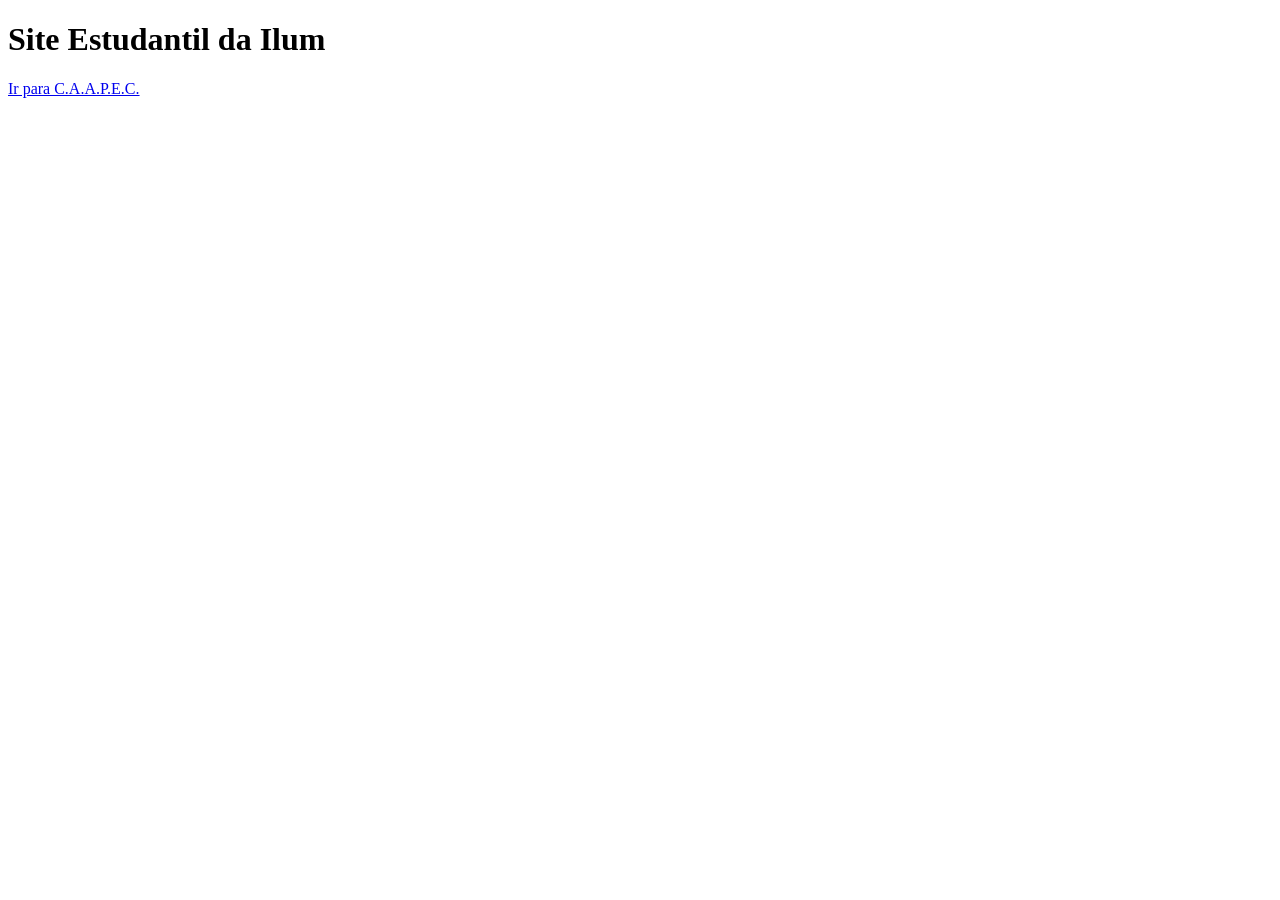
<file: index.html>
<!DOCTYPE html>
<html lang="pt-br">
    <head>
        <meta charset="UTF-8">
        <meta name="viewport" content="width=device-width, initial-scale=1.0">
        <title>SEI - Site Estudantil da Ilum</title>
    </head>

<h1>Site Estudantil da Ilum</h1>

<a href="pages/caapec/index.html">Ir para C.A.A.P.E.C.</a>
</file>
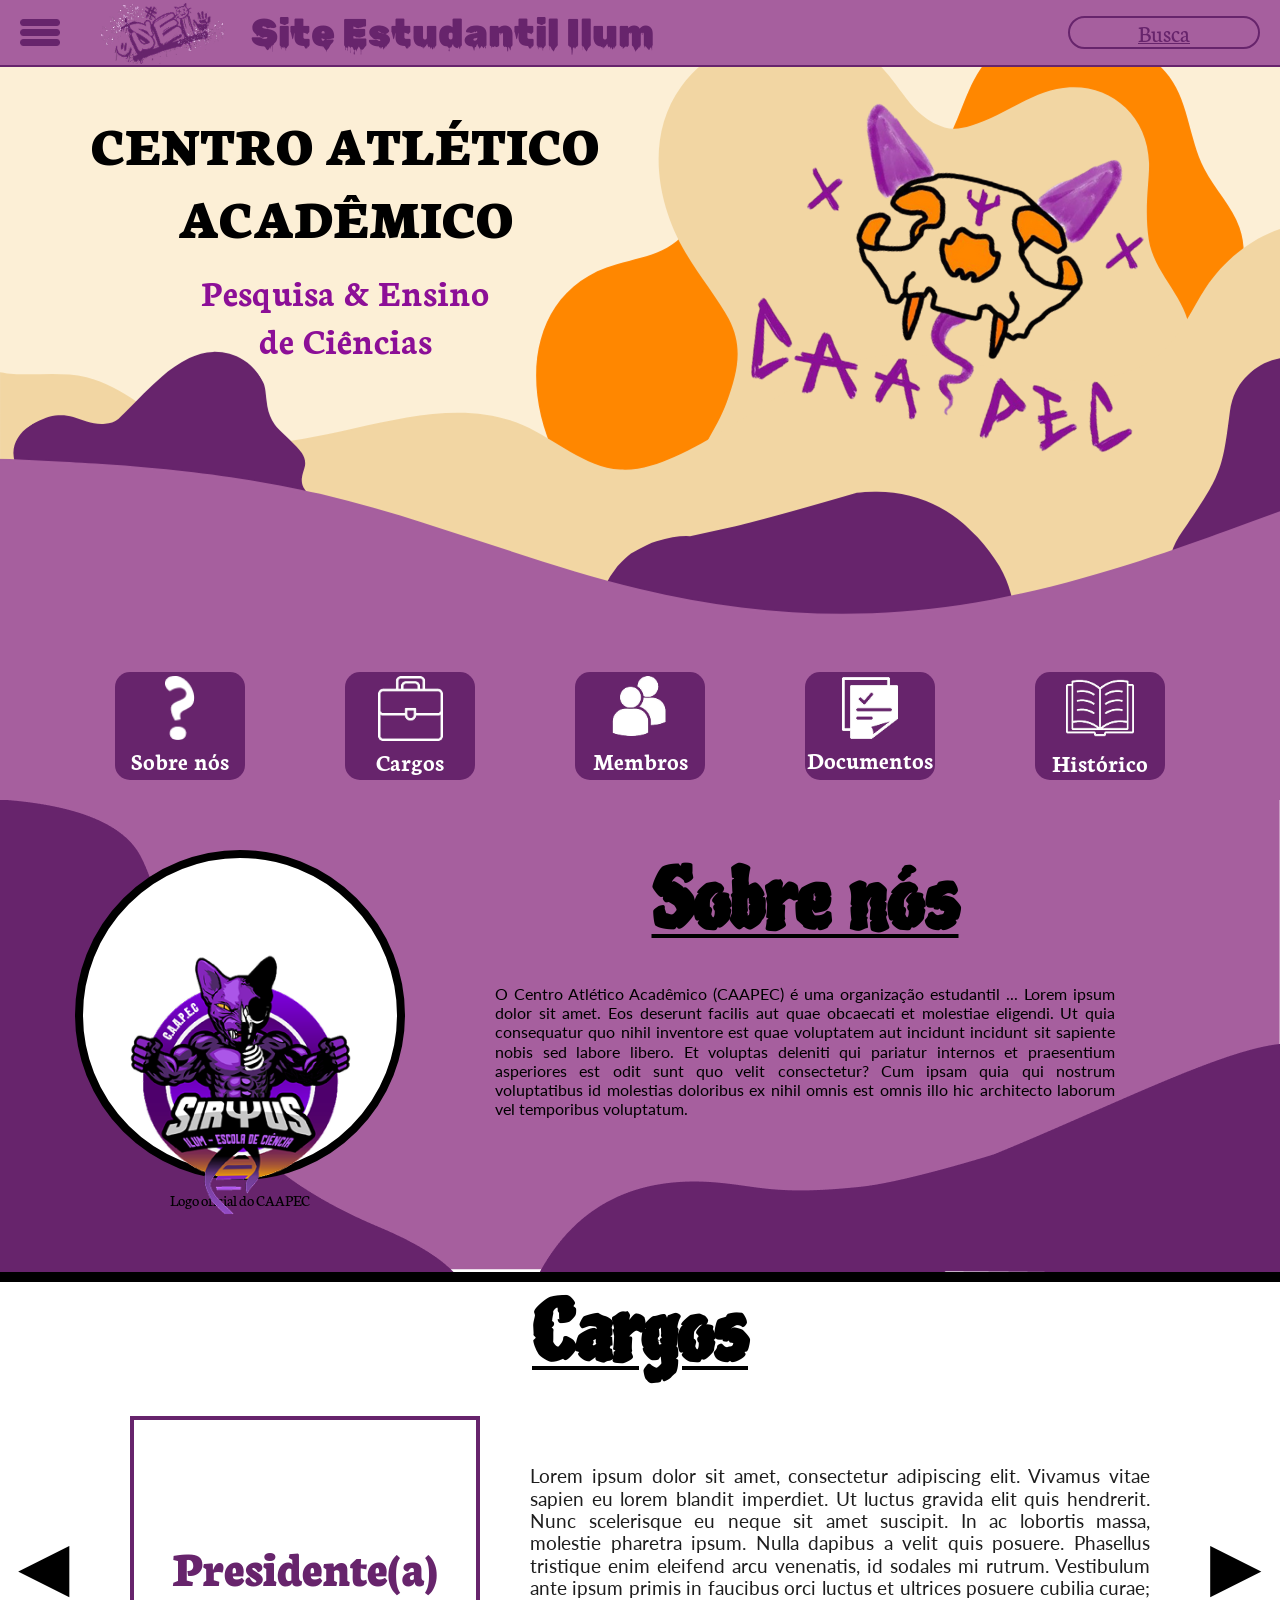
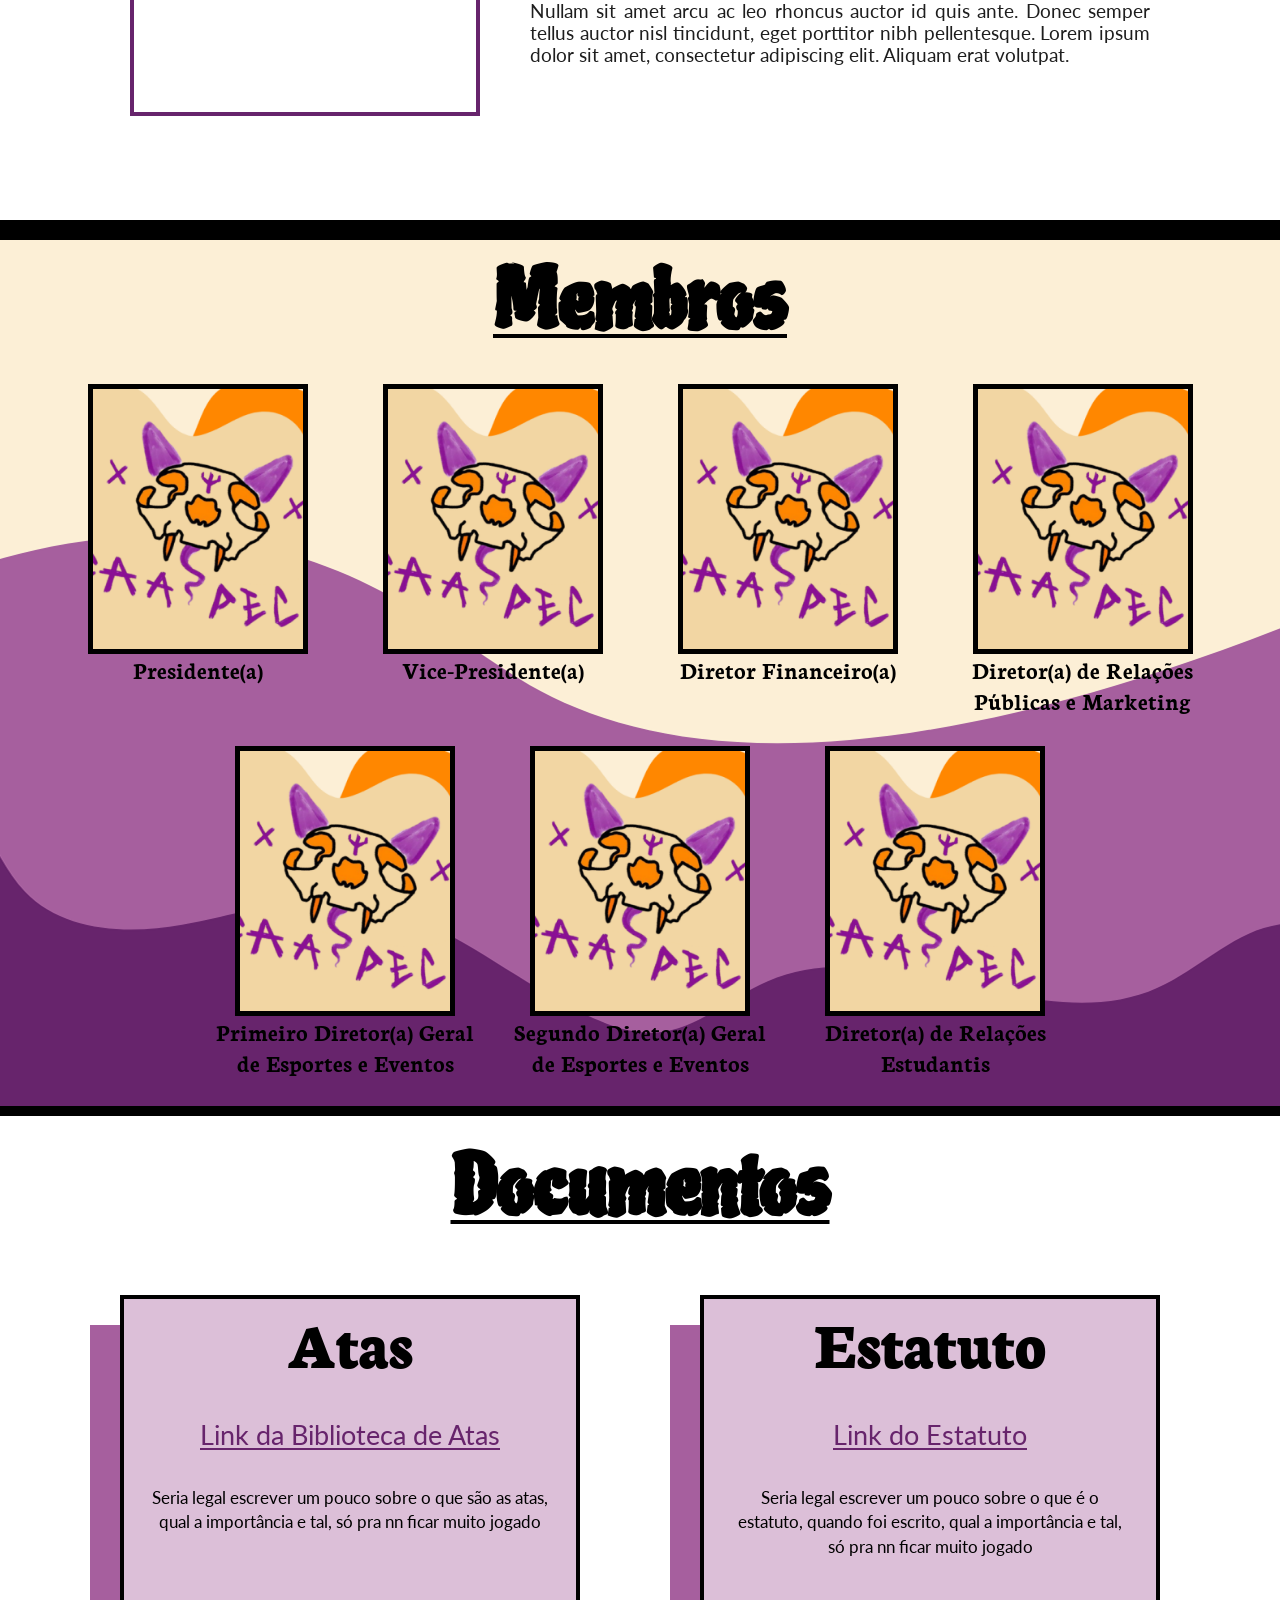
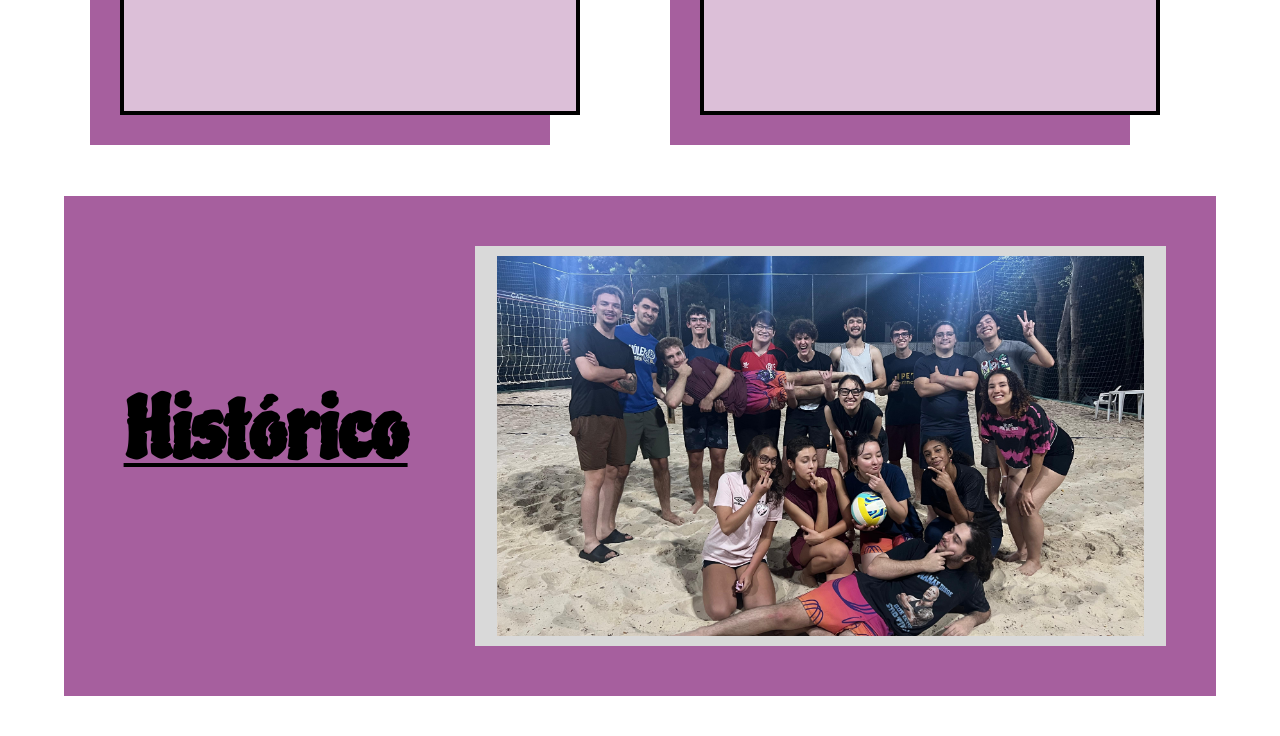
<file: pages/caapec/index.html>
<!DOCTYPE html>
<html lang="pt-br">
    <head>
        <meta charset="UTF-8">
        <meta name="viewport" content="width=device-width, initial-scale=1.0">
        <title>CAAPEC - Centro Atlético Acadêmico</title>
        <link rel="stylesheet" href="theme-caapec.css">
        <link rel="preconnect" href="https://fonts.googleapis.com">
        <link rel="preconnect" href="https://fonts.gstatic.com" crossorigin>
        <link href="https://fonts.googleapis.com/css2?family=Lato:ital,wght@0,100;0,300;0,400;0,700;0,900;1,100;1,300;1,400;1,700;1,900&family=Neuton:ital,wght@0,200;0,300;0,400;0,700;0,800;1,400&family=Piedra&family=Rubik+Wet+Paint&display=swap" rel="stylesheet">
    </head>
    <body class="page-caapec">
        <nav class="top-navbar">
            <div class="top-navbar-container">
                <div class="menu">
                    <button class="menu-button">
                        <img src="../../assets/icons/menu icon.png" alt="abrir menu">
                    </button>
                    <button class="logo-sei-button">
                        <img src="../../assets/images/logo sei roxo 1.png" alt="ir para página inicial">
                    </button>
                    <span class="site-name">Site Estudantil Ilum</span>
                </div>
                <div class="search-container">
                    <form action="/buscar" method="GET">
                        <input type="search" placeholder="Busca" class="search-input">
                    </form>
                </div>
            </div>
        </nav>
        <header class="hero-section">
            <div class="hero-container">
                <div class="hero-text">
                    <h1>CENTRO ATLÉTICO ACADÊMICO</h1>
                    <p class="hero-subtitle">
                        Pesquisa & Ensino
                        <br>
                        de Ciências
                    </p>
                </div>
            </div>
        </header>
        <nav class="navigation-menu">
            <a href="#sobre-nos" class="nav-button">
                <img src="../../assets/icons/sobre nos icon.png" class="icon-sobre" alt="Sobre nós">
                <span>Sobre nós</span>
            </a>
            <a href="#cargos" class="nav-button">
                <img src="../../assets/icons/cargos icon.png" class="icon-cargos" alt="Cargos">
                <span>Cargos</span>
            </a>
            <a href="#membros" class="nav-button">
                <img src="../../assets/icons/membros icon.png" class="icon-membros" alt="Membros">
                <span>Membros</span>
            </a>
            <a href="#documentos" class="nav-button">
                <img src="../../assets/icons/documentos.png" class="icon-documentos" alt="Membros">
                <span>Documentos</span>
            </a>
            <a href="#historico" class="nav-button">
                <img src="../../assets/icons/historico icon.png" class="icon-historico" alt="Membros">
                <span>Histórico</span>
            </a>
        </nav>
        <section id="sobre-nos" class="seccao-sobre-nos">
            <div class="sobre-nos-container">
                <div class="sobre-nos-logo-area">
                    <div class="logo-circle">
                        <img src="img/logo caapec.png" alt="Logo oficial do CAAPEC">
                    </div>
                    <p class="logo-caption">Logo oficial do CAAPEC</p>
                </div>
                <div class="sibre-nos-texto-area">
                    <h2 class="seccao-titulo">Sobre nós</h2>
                    <div class="sobre-nos-conteudo">
                        <p>
                            O Centro Atlético Acadêmico (CAAPEC) é uma organização estudantil ... 
                                Lorem ipsum dolor sit amet. Eos deserunt facilis aut quae obcaecati et molestiae eligendi. Ut quia consequatur quo nihil inventore est quae voluptatem aut incidunt incidunt sit sapiente nobis sed labore libero.
                                Et voluptas deleniti qui pariatur internos et praesentium asperiores est odit sunt quo velit consectetur? Cum ipsam quia qui nostrum voluptatibus id molestias doloribus ex nihil omnis est omnis illo hic architecto laborum vel temporibus voluptatum.
                        </p>
                    </div>
                </div>
            </div>
        </section>
        <section id="cargos" class="seccao-cargos">
            <div class="cargos-container">
                <h2 class="seccao-titulo">Cargos</h2>
                <div class="cargos-carrossel">
                    <button class="seta-nav seta-esquerda" aria-label="Anterior">
                        &#9664;
                    </button>
                    <div class="cargos-conteudo-wrapper">
                        <div class="cargo-item ativo">
                            <div class="cargo-card-box">
                                <h3>Presidente(a)</h3>
                            </div>
                            <div class="cargo-descricao">
                                <p>
                                    Lorem ipsum dolor sit amet, consectetur adipiscing elit. Vivamus vitae 
                                    sapien eu lorem blandit imperdiet. Ut luctus gravida elit quis hendrerit. 
                                    Nunc scelerisque eu neque sit amet suscipit. In ac lobortis massa, molestie 
                                    pharetra ipsum. Nulla dapibus a velit quis posuere. Phasellus tristique 
                                    enim eleifend arcu venenatis, id sodales mi rutrum. Vestibulum ante ipsum 
                                    primis in faucibus orci luctus et ultrices posuere cubilia curae; Nullam 
                                    sit amet arcu ac leo rhoncus auctor id quis ante. Donec semper tellus 
                                    auctor nisl tincidunt, eget porttitor nibh pellentesque. Lorem ipsum dolor 
                                    sit amet, consectetur adipiscing elit. Aliquam erat volutpat.
                                </p>
                            </div>
                        </div>
                        <div class="cargo-item">
                            <div class="cargo-card-box">
                                <h3>Vice-Presidente(a)</h3>
                            </div>
                            <div class="cargo-descricao">
                                <p>
                                    Lorem ipsum dolor sit amet, consectetur adipiscing elit. Vivamus vitae 
                                    sapien eu lorem blandit imperdiet. Ut luctus gravida elit quis hendrerit. 
                                    Nunc scelerisque eu neque sit amet suscipit. In ac lobortis massa, molestie 
                                    pharetra ipsum. Nulla dapibus a velit quis posuere. Phasellus tristique 
                                    enim eleifend arcu venenatis, id sodales mi rutrum. Vestibulum ante ipsum 
                                    primis in faucibus orci luctus et ultrices posuere cubilia curae; Nullam 
                                    sit amet arcu ac leo rhoncus auctor id quis ante. Donec semper tellus 
                                    auctor nisl tincidunt, eget porttitor nibh pellentesque. Lorem ipsum dolor 
                                    sit amet, consectetur adipiscing elit. Aliquam erat volutpat.
                                </p>
                            </div>
                        </div>
                        <div class="cargo-item">
                            <div class="cargo-card-box">
                                <h3>Diretor Financeiro(a)</h3>
                            </div>
                            <div class="cargo-descricao">
                                <p>
                                    Lorem ipsum dolor sit amet, consectetur adipiscing elit. Vivamus vitae 
                                    sapien eu lorem blandit imperdiet. Ut luctus gravida elit quis hendrerit. 
                                    Nunc scelerisque eu neque sit amet suscipit. In ac lobortis massa, molestie 
                                    pharetra ipsum. Nulla dapibus a velit quis posuere. Phasellus tristique 
                                    enim eleifend arcu venenatis, id sodales mi rutrum. Vestibulum ante ipsum 
                                    primis in faucibus orci luctus et ultrices posuere cubilia curae; Nullam 
                                    sit amet arcu ac leo rhoncus auctor id quis ante. Donec semper tellus 
                                    auctor nisl tincidunt, eget porttitor nibh pellentesque. Lorem ipsum dolor 
                                    sit amet, consectetur adipiscing elit. Aliquam erat volutpat.
                                </p>
                            </div>
                        </div>
                        <div class="cargo-item">
                            <div class="cargo-card-box">
                                <h3>Diretor(a) de Relações Públicas e Marketing</h3>
                            </div>
                            <div class="cargo-descricao">
                                <p>
                                    Lorem ipsum dolor sit amet, consectetur adipiscing elit. Vivamus vitae 
                                    sapien eu lorem blandit imperdiet. Ut luctus gravida elit quis hendrerit. 
                                    Nunc scelerisque eu neque sit amet suscipit. In ac lobortis massa, molestie 
                                    pharetra ipsum. Nulla dapibus a velit quis posuere. Phasellus tristique 
                                    enim eleifend arcu venenatis, id sodales mi rutrum. Vestibulum ante ipsum 
                                    primis in faucibus orci luctus et ultrices posuere cubilia curae; Nullam 
                                    sit amet arcu ac leo rhoncus auctor id quis ante. Donec semper tellus 
                                    auctor nisl tincidunt, eget porttitor nibh pellentesque. Lorem ipsum dolor 
                                    sit amet, consectetur adipiscing elit. Aliquam erat volutpat.
                                </p>
                            </div>
                        </div>
                        <div class="cargo-item">
                            <div class="cargo-card-box">
                                <h3>Primeiro Diretor(a) Geral de Esportes e Eventos</h3>
                            </div>
                            <div class="cargo-descricao">
                                <p>
                                    Lorem ipsum dolor sit amet, consectetur adipiscing elit. Vivamus vitae 
                                    sapien eu lorem blandit imperdiet. Ut luctus gravida elit quis hendrerit. 
                                    Nunc scelerisque eu neque sit amet suscipit. In ac lobortis massa, molestie 
                                    pharetra ipsum. Nulla dapibus a velit quis posuere. Phasellus tristique 
                                    enim eleifend arcu venenatis, id sodales mi rutrum. Vestibulum ante ipsum 
                                    primis in faucibus orci luctus et ultrices posuere cubilia curae; Nullam 
                                    sit amet arcu ac leo rhoncus auctor id quis ante. Donec semper tellus 
                                    auctor nisl tincidunt, eget porttitor nibh pellentesque. Lorem ipsum dolor 
                                    sit amet, consectetur adipiscing elit. Aliquam erat volutpat.
                                </p>
                            </div>
                        </div>
                        <div class="cargo-item">
                            <div class="cargo-card-box">
                                <h3>Segundo Diretor(a) Geral de Esportes e Eventos</h3>
                            </div>
                            <div class="cargo-descricao">
                                <p>
                                    Lorem ipsum dolor sit amet, consectetur adipiscing elit. Vivamus vitae 
                                    sapien eu lorem blandit imperdiet. Ut luctus gravida elit quis hendrerit. 
                                    Nunc scelerisque eu neque sit amet suscipit. In ac lobortis massa, molestie 
                                    pharetra ipsum. Nulla dapibus a velit quis posuere. Phasellus tristique 
                                    enim eleifend arcu venenatis, id sodales mi rutrum. Vestibulum ante ipsum 
                                    primis in faucibus orci luctus et ultrices posuere cubilia curae; Nullam 
                                    sit amet arcu ac leo rhoncus auctor id quis ante. Donec semper tellus 
                                    auctor nisl tincidunt, eget porttitor nibh pellentesque. Lorem ipsum dolor 
                                    sit amet, consectetur adipiscing elit. Aliquam erat volutpat.
                                </p>
                            </div>
                        </div>
                        <div class="cargo-item">
                            <div class="cargo-card-box">
                                <h3>Diretor(a) de Relações Estudantis</h3>
                            </div>
                            <div class="cargo-descricao">
                                <p>
                                    Lorem ipsum dolor sit amet, consectetur adipiscing elit. Vivamus vitae 
                                    sapien eu lorem blandit imperdiet. Ut luctus gravida elit quis hendrerit. 
                                    Nunc scelerisque eu neque sit amet suscipit. In ac lobortis massa, molestie 
                                    pharetra ipsum. Nulla dapibus a velit quis posuere. Phasellus tristique 
                                    enim eleifend arcu venenatis, id sodales mi rutrum. Vestibulum ante ipsum 
                                    primis in faucibus orci luctus et ultrices posuere cubilia curae; Nullam 
                                    sit amet arcu ac leo rhoncus auctor id quis ante. Donec semper tellus 
                                    auctor nisl tincidunt, eget porttitor nibh pellentesque. Lorem ipsum dolor 
                                    sit amet, consectetur adipiscing elit. Aliquam erat volutpat.
                                </p>
                            </div>
                        </div>
                    </div>
                    <button class="seta-nav seta-direita" aria-label="Próximo">
                        &#9654;
                    </button>
                </div>
            </div>
        </section>
        <section id="membros" class="seccao-membros">
            <div class="membros-container">
                <h2 class="seccao-titulo">Membros</h2>
                <div class="membros-grid">
                    <div class="membro-card">
                        <div class="membro-foto-box">
                            <img src="img/temp_gato.png" alt="Foto do Membro">
                        </div>
                        <p class="membro-cargo-text">Presidente(a)</p>
                    </div>
                    <div class="membro-card">
                        <div class="membro-foto-box">
                            <img src="img/temp_gato.png" alt="Foto do Membro">
                        </div>
                        <p class="membro-cargo-text">Vice-Presidente(a)</p>
                    </div>
                    <div class="membro-card">
                        <div class="membro-foto-box">
                            <img src="img/temp_gato.png" alt="Foto do Membro">
                        </div>
                        <p class="membro-cargo-text">Diretor Financeiro(a)</p>
                    </div>
                    <div class="membro-card">
                        <div class="membro-foto-box">
                            <img src="img/temp_gato.png" alt="Foto do Membro">
                        </div>
                        <p class="membro-cargo-text">Diretor(a) de Relações Públicas e Marketing</p>
                    </div>
                    <div class="membro-card">
                        <div class="membro-foto-box">
                            <img src="img/temp_gato.png" alt="Foto do Membro">
                        </div>
                        <p class="membro-cargo-text">Primeiro Diretor(a) Geral de Esportes e Eventos</p>
                    </div>
                    <div class="membro-card">
                        <div class="membro-foto-box">
                            <img src="img/temp_gato.png" alt="Foto do Membro">
                        </div>
                        <p class="membro-cargo-text">Segundo Diretor(a) Geral de Esportes e Eventos</p>
                    </div>
                    <div class="membro-card">
                        <div class="membro-foto-box">
                            <img src="img/temp_gato.png" alt="Foto do Membro">
                        </div>
                        <p class="membro-cargo-text">Diretor(a) de Relações Estudantis</p>
                    </div>
                </div>
            </div>
        </section>
        <section id="documentos" class="seccao-documentos">
            <div class="documentos-container">
                <h2 class="seccao-titulo">Documentos</h2>
                <div class="documentos-wrapper">
                    <div class="documento-item">
                        <div class="documento-sombra"></div>
                        <div class="documento-card">
                            <h3>Atas</h3>
                            <a href="#" class="documento-link">Link da Biblioteca de Atas</a>
                            <p>Seria legal escrever um pouco sobre o que são as atas, qual a importância e tal, só pra nn ficar muito jogado</p>
                        </div>
                    </div>
                    <div class="documento-item">
                        <div class="documento-sombra"></div>
                        <div class="documento-card">
                            <h3>Estatuto</h3>
                            <a href="https://docs.google.com/document/d/1xS7BahuTRtdqCyWiLl5Ec-CxtMTmcDCya5Ze5oxkF_M/edit?usp=sharing" class="documento-link">Link do Estatuto</a>
                            <p>Seria legal escrever um pouco sobre o que é o estatuto, quando foi escrito, qual a importância e tal, só pra nn ficar muito jogado</p>
                        </div>
                    </div>
                </div>
            </div>
        </section>
        <section id="historico" class="seccao-historico">
            <div class="historico-container">
                <div class="historico-titulo-wrapper">
                    <h2 class="seccao-titulo">Histórico</h2>
                </div>
                <div class="historico-carrossel-wrapper">
                    <div class="hist-carrossel-container">
                        <div class="hist-fotos-wrapper">
                            <div class="hist-foto-item ativo">
                                <img src="img/historico/foto_volei2.jpg" alt="Foto histórica 1">
                            </div>
                            <div class="hist-foto-item">
                                <img src="img/historico/foto_futebol.jpg" alt="Foto histórica 2">
                            </div>
                            <div class="hist-foto-item">
                                <img src="img/historico/foto_volei1.jpg" alt="Foto histórica 3">
                            </div>
                        </div>
                    </div>
                </div>
            </div>
        </section>
        <script src="../../js/seccao_cargos.js"></script>
    </body>
</html>
</file>
<file: pages/caapec/theme-caapec.css>
@import url('../../css/variables.css');

html {
    scroll-behavior: smooth;
}

* {
    margin: 0;
    padding: 0;
    box-sizing: border-box;
}

.top-navbar {
    background-color: var(--Ilum-Lilac); 
    border-bottom: 2px solid var(--Ilum-Purple);
    color: white;
    font-family: sans-serif;
}

.top-navbar-container {
    display: flex;
    justify-content: space-between; 
    align-items: center;           
    height: 65px; 
    padding: 0px 20px;
}

.menu {
    display: flex;
    align-items: center;
    gap: 27px;   
    height: 100%;    
}

.menu-button {
    background: none    ;
    border: none;
    width: 40px; 
    height: 27px;
    cursor: pointer;
}

.menu-button img {
    width: 40px; 
    height: 27px;
}

.logo-sei-button {
    background: none;
    border: none;
    border-radius: 45%;
    height: 100%;
    width: 22%;
    /* cursor: pointer; */
    position: relative;
    display: flex;
    align-items: center;
    justify-content: center;
}

.logo-sei-button img {
    width: 165%;
    height: 160%;
    clip-path: inset(0 20% 20% 20%);
    object-fit: cover;
    object-position: center 15px;
}

.site-name {
    color: var(--Ilum-Purple);
    font-family: "Rubik Wet Paint", system-ui;
    font-size: 29pt;
    margin-left: -18px;
}

.search-container {
    display: flex;
    align-items: center;
}

.search-input {
  background: transparent;
  border: 2px solid var(--Ilum-Purple);
  border-radius: 50px;      
  font-family: "Neuton", serif;
  color: var(--Ilum-Purple);
  font-size: 18pt;
  text-align: center;   
  width: 192px;
  height: 33px;
  line-height: 33px;
  outline: none;     
  
  -webkit-appearance: none;
  appearance: none;
  padding-left: 15px;
  padding-right: 15px;
  box-sizing: border-box;
}

.search-input::-webkit-search-decoration,
.search-input::-webkit-search-cancel-button {
  -webkit-appearance: none;
  display: none;
}

.search-input::placeholder {
    color: var(--Ilum-Purple);
    text-decoration: underline;
    text-underline-offset: 1px;
    text-decoration-thickness: 1px;
}

/* --- Estilos da Seção Hero --- */

.hero-section {
    width: 100%;
    min-height: 585px;  
    background-image: url('img/fundo caapec.png');
    background-size: cover;
    background-position: bottom;
    background-repeat: no-repeat;
    display: flex;
    align-items: flex-start;
    padding-top: 40px;
}

.hero-container {
    width: 100%;
    margin: 0px 45px;
}

.hero-text {
    max-width: 600px; 
    text-align: center; 
}

.hero-text h1 {
    font-family: "Neuton", serif;
    font-size: 42pt;
    font-weight: 800;
    color: #000;
    line-height: 1.3; 
    margin-bottom: 5px; 
    text-transform: uppercase;
    padding-bottom: 10px;
}

.hero-subtitle {
    font-family: "Neuton", serif;
    font-size: 28pt;
    font-weight: 700;
    color: #8C0F97;
    line-height: 1.3;
}

.navigation-menu {
    background-color: var(--Ilum-Lilac);
    height: 125;
    display: flex;
    padding: 0 10px 0 10px;
    justify-content: center;
    gap: 100px; 
    padding: 20px;
}

.nav-button {
    background-color: var(--Ilum-Purple); 
    width: 130px;
    height: 108px;
    border-radius: 15px; 
    
    display: flex;
    flex-direction: column;
    align-items: center;
    justify-content: center;
    text-decoration: none; 
    transition: transform 0.2s; 
}

.nav-button:hover {
    transform: scale(1.05); 
}

.nav-button img {
    height: auto;
}

.nav-button span {
    color: #FFFFFF;
    font-family: "Neuton", serif;
    font-size: 18pt;
    font-weight: 700;}

.icon-sobre {
    width: 30px; 
    margin-bottom: 5px;
}

.icon-cargos {
    width: 65px; 
    margin-bottom: 5px;
}

.icon-membros {
    width: 60px;
    margin-bottom: 9px;
}

.icon-documentos {
    width: 62px;
    margin-bottom: 5px;
}

.icon-historico {
    width: 68px;
    margin-bottom: 5px;
}

/* secção sobre nós */

.seccao-sobre-nos {
    width: 100%;
    min-height: 784px; 
    background-image: url('img/fundo sobre nos.png'); 
    background-size: cover;
    background-position: bottom;
    display: flex;
    align-items: flex-start;
    padding-top: 50px;
    padding-left: 75px;
}

.sobre-nos-container {
    display: flex;
    align-items: flex-start;
    gap: 90px; 
}

.sobre-nos-logo-area {
    flex: 1;
    display: flex;
    flex-direction: column;
    align-items: center;
}

.logo-circle {
    width: 330px;
    height: 330px;
    background-color: #FFFFFF;
    border: 8px solid #000000;
    border-radius: 50%;
    display: flex;
    justify-content: center;
    align-items: flex-end;
    position: relative; 
    z-index: 2;
}

.logo-circle img {
    width: 100%; 
    height: auto;
    display: block;
    margin-bottom: -43px;
}

.logo-caption {
    margin-top: 10px;
    font-family: "Neuton", serif;
    color: #000000;
    font-size: 12pt;
}

.about-text-area {
    flex: 1.5;
    display: flex;
    flex-direction: column;
    align-items: center;    
    margin-top: 15px;
}
/* Titulo de uma secção */
.seccao-titulo {
    font-family: 'Piedra', serif;
    font-size: 60pt;
    color: #000000;
    margin-bottom: 30px;
    text-align: center;
    text-decoration: underline;
    text-underline-offset: 6px;
    text-decoration-thickness: 4px;
}

.sobre-nos-conteudo {
    max-width: 620px;
    width: 100%;
}

.sobre-nos-conteudo p {
    font-family: 'Lato', sans-serif; 
    font-size: 12pt;
    line-height: 1.2;
    color: #000000;
    text-align: justify;
}

/* Secção dos Cargos  */

.seccao-cargos {
    width: 100%;
    min-height: 558px;
    background-image: url('img/fundo cargos.png');
    background-size: cover;
    background-position: bottom;
    display: flex;
    align-items: flex-start;   
    margin-top: -312px;
    padding-top: 10px;
}

.cargos-container {
    width: 100%;
    display: flex;
    flex-direction: column;
    align-items: center;
}

.cargos-carrossel {
    display: flex;
    align-items: center;
    justify-content: center;
    gap: 60px;
    width: 100%;
}

.cargos-conteudo-wrapper {
    align-items: center;
    gap: 50px;
}

.cargo-item {
    display: none; 
    align-items: center;
    gap: 50px;
    width: 100%;
}

.cargo-item.ativo {
    display: flex;
}

.cargo-card-box {
    width: 350px;
    height: 300px;
    flex-shrink: 0;
    border: 4px solid var(--Ilum-Purple);
    display: flex;
    align-items: center;
    justify-content: center;
    text-align: center;
    overflow: hidden;
}

.cargo-card-box h3 {
    font-family: 'Neuton', serif;
    font-size: 38pt;
    color: var(--Ilum-Purple);
    font-weight: 800;
}

.cargo-descricao {
    max-width: 620px;
    width: 100%;
}

.cargo-descricao p {
    font-family: 'Lato', sans-serif;
    font-size: 14pt;
    line-height: 1.2;
    color: #1E1E1E;
    text-align: justify;
}

.seta-nav {
    background: none;
    border: none;
    font-size: 50pt;
    cursor: pointer;
    color: #000000;
        ition: transform 0.2s, color 0.2s;
}

.seta-nav:hover {
    transform: scale(1.2);
    color: var(--Ilum-Purple);
}

/* Secção de Membros */

.seccao-membros {
    width: 100%;
    min-height: 886px;
    background-image: url('img/fundo membros.png');
    background-size: cover;
    background-position: bottom;
    display: flex;
    align-items: flex-start;   
    padding-top: 20px;
}

.membros-container {
    width: 100%;
    display: flex;
    flex-direction: column;
    align-items: center;
}

.membros-grid {
    display: flex;
    flex-wrap: wrap;
    justify-content: center;
    column-gap: 75px;  
    row-gap: 30px;
    width: 100%;
}

.membro-card {
    display: flex;
    flex-direction: column;
    align-items: center;
    width: 220px;
}

.membro-foto-box {
    width: 100%;
    height: 270px;
    background-color: #FFFFFF;
    border: 5px solid #000000;
    display: flex;
    justify-content: center;
    align-items: center;
    overflow: hidden;
}

.membro-foto-box img {
    width: 100%;
    height: 100%;
    object-fit: cover;
}

.membro-cargo-text {
    font-family: 'Neuton', serif;
    font-size: 18pt;
    color: #000000;
    font-weight: 700;
    text-align: center;
    min-width: 120%;
}

/* Secção de Documentos */

.seccao-documentos {
    width: 100%;
    min-height: 620px;
    background-color: #FFFFFF;
    display: flex;
    align-items: flex-start;
    justify-content: center;
    padding-top: 20px;
}

.documentos-container {
    width: 100%;
    display: flex;
    flex-direction: column;
    align-items: center;
}

.documentos-wrapper {
    display: flex;
    justify-content: center;
    gap: 120px; 
    margin-top: 25px;
    flex-wrap: wrap;
}

.documento-item {
    position: relative;
    width: 460px;
    height: 420px;
}

.documento-sombra {
    position: absolute;
    top: 30px;      
    left: -30px;    
    width: 100%;
    height: 100%;
    background-color: var(--Ilum-Lilac);
    z-index: 1;
}

.documento-card {
    position: relative;
    z-index: 2;
    width: 100%;
    height: 100%;
    background-color: #DCBFD8;
    border: 4px solid #000000;
    display: flex;
    flex-direction: column;
    align-items: center;
    /* padding-top: 10px; */
    text-align: center;
}

.documento-card h3 {
    font-family: 'Neuton', serif;
    font-size: 50pt;
    font-weight: 800;
    color: #000000;
    margin-top: 0px;
    margin-bottom: 35px;
}

.documento-link {
    font-family: 'Lato', sans-serif;
    font-size: 20pt;
    color: var(--Ilum-Purple);
    text-decoration: underline;
    text-underline-offset: 3px;
    margin-bottom: 35px;
    transition: color 0.2s ;
}

.documento-link:hover {
    color: #350839;
}

.documento-card p {
    min-width: 88%;
    font-family: 'Lato', sans-serif;
    font-size: 13pt;
    line-height: 1.4;
    color: #000000;
    max-width: 320px;
}

/* Secção de Histórico */

.seccao-historico {
    width: 100%;
    height: 600px;
    padding: 60px 0; 
    background-color: #FFFFFF;
    display: flex;
    justify-content: center;
}

.historico-container {
    width: 90%;
    height: 500px; 
    background-color: var(--Ilum-Lilac); 
    display: flex;
    align-items: center; 
    justify-content: space-between; 
    padding: 0; 
}

.historico-titulo-wrapper {
    width: 35%; 
    display: flex;
    justify-content: center;
    align-items: center;
}

.historico-carrossel-wrapper {
    width: 60%; 
    height: 80%; 
    background-color: #D9D9D9; 
    margin-right: 50px; 
    display: flex;
    align-items: center;
    justify-content: center;
}

.hist-carrossel-container {
    display: flex;
    align-items: center;
    justify-content: space-between;
    width: 98%;
    height: 95%;
}

.hist-fotos-wrapper {
    flex: 1;
    height: 100%;
    margin: 0 15px;
    position: relative;
    overflow: hidden;
}

.hist-foto-item {
    display: none;
    width: 100%;
    height: 100%;
}

.hist-foto-item.ativo {
    display: block;
}

.hist-foto-item img {
    width: 100%;
    height: 100%;
    object-fit: cover;
}
</file>
